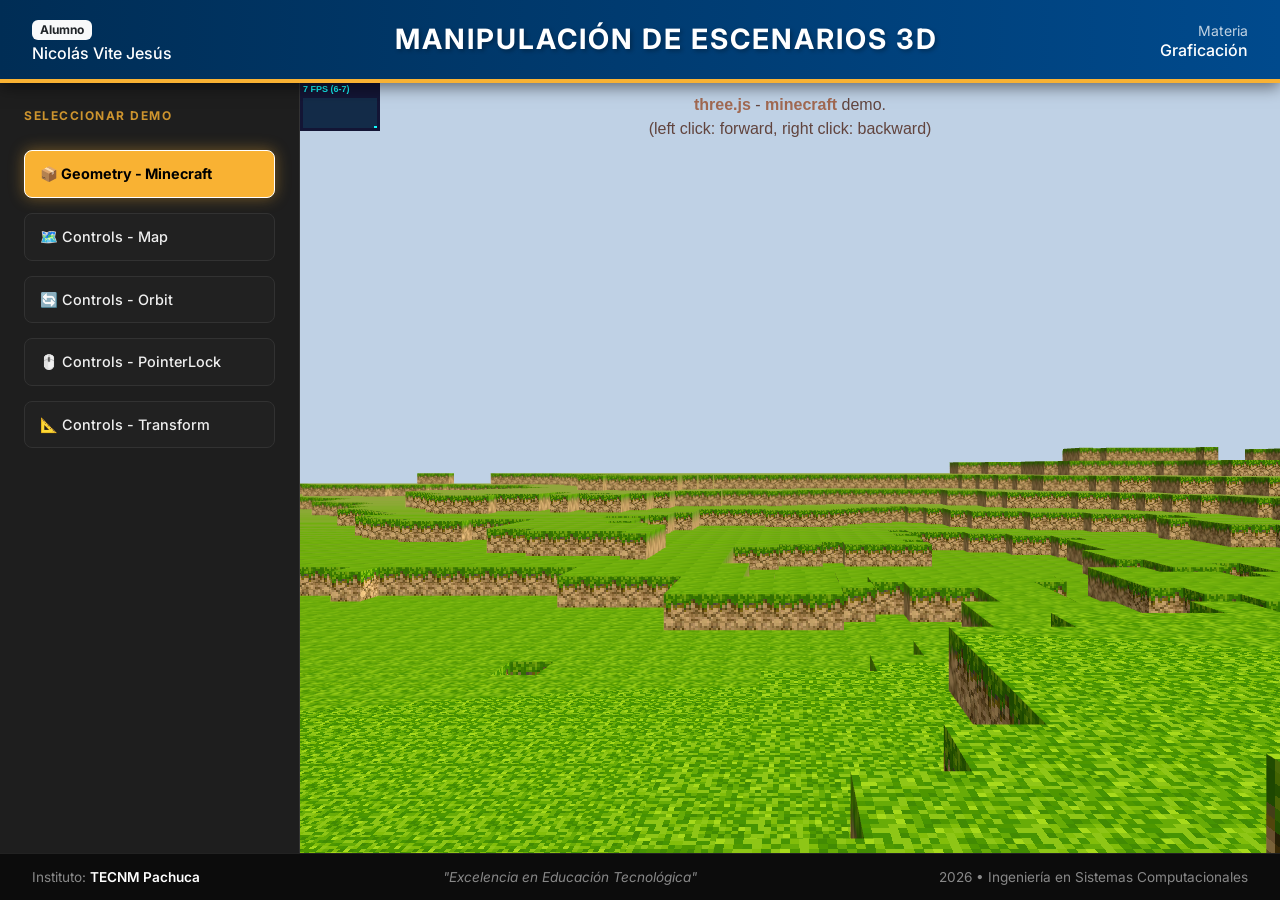
<file: index.html>
<!DOCTYPE html>
<html lang="es">

<head>
    <meta charset="UTF-8">
    <meta name="viewport" content="width=device-width, initial-scale=1.0">
    <title>Graficación - Nicolás Vite Jesús</title>
    <link rel="shortcut icon" href="./assets/img/favicon.png" type="image/x-icon">
    <link href="https://cdn.jsdelivr.net/npm/bootstrap@5.3.0/dist/css/bootstrap.min.css" rel="stylesheet">
    <link href="https://fonts.googleapis.com/css2?family=Inter:wght@300;400;600;700&display=swap" rel="stylesheet">
    <link rel="stylesheet" href="./assets/css/main.css">

</head>

<body>

    <header class="d-flex justify-content-between align-items-center">
        <div class="user-info">
            <span class="badge bg-light text-dark mb-1">Alumno</span>
            <div class="h6 mb-0">Nicolás Vite Jesús</div>
        </div>

        <div class="header-title h3 mb-0 text-center">Manipulación de Escenarios 3D</div>

        <div class="text-end">
            <div class="small opacity-75">Materia</div>
            <div class="h6 mb-0">Graficación</div>
        </div>
    </header>

    <div id="main-content">
        <nav id="sidebar">
            <div class="section-label text-uppercase">Seleccionar Demo</div>

            <button class="btn-ui active"
                onclick="loadWorld('assets/mundos/geometry-minecraft/geometry-minecraft.html', this)">
                📦 Geometry - Minecraft
            </button>

            <button class="btn-ui" onclick="loadWorld('assets/mundos/controls-map/controls-map.html', this)">
                🗺️ Controls - Map
            </button>

            <button class="btn-ui" onclick="loadWorld('assets/mundos/controls-orbit/controls-orbit.html', this)">
                🔄 Controls - Orbit
            </button>

            <button class="btn-ui"
                onclick="loadWorld('assets/mundos/controls-pointerlock/controls-pointerlock.html', this)">
                🖱️ Controls - PointerLock
            </button>

            <button class="btn-ui"
                onclick="loadWorld('assets/mundos/controls-transform/controls-transform.html', this)">
                📐 Controls - Transform
            </button>
        </nav>

        <iframe id="viewer" src="assets/mundos/geometry-minecraft/geometry-minecraft.html"></iframe>
    </div>

    <footer class="d-flex justify-content-between align-items-center">
        <div>Instituto: <span class="tec-brand">TECNM Pachuca</span></div>
        <div class="fst-italic">"Excelencia en Educación Tecnológica"</div>
        <div>2026 • Ingeniería en Sistemas Computacionales</div>
    </footer>

    <script src="https://cdn.jsdelivr.net/npm/bootstrap@5.3.0/dist/js/bootstrap.bundle.min.js"></script>
    <script src="./assets/js/main.js"></script>
</body>

</html>
</file>
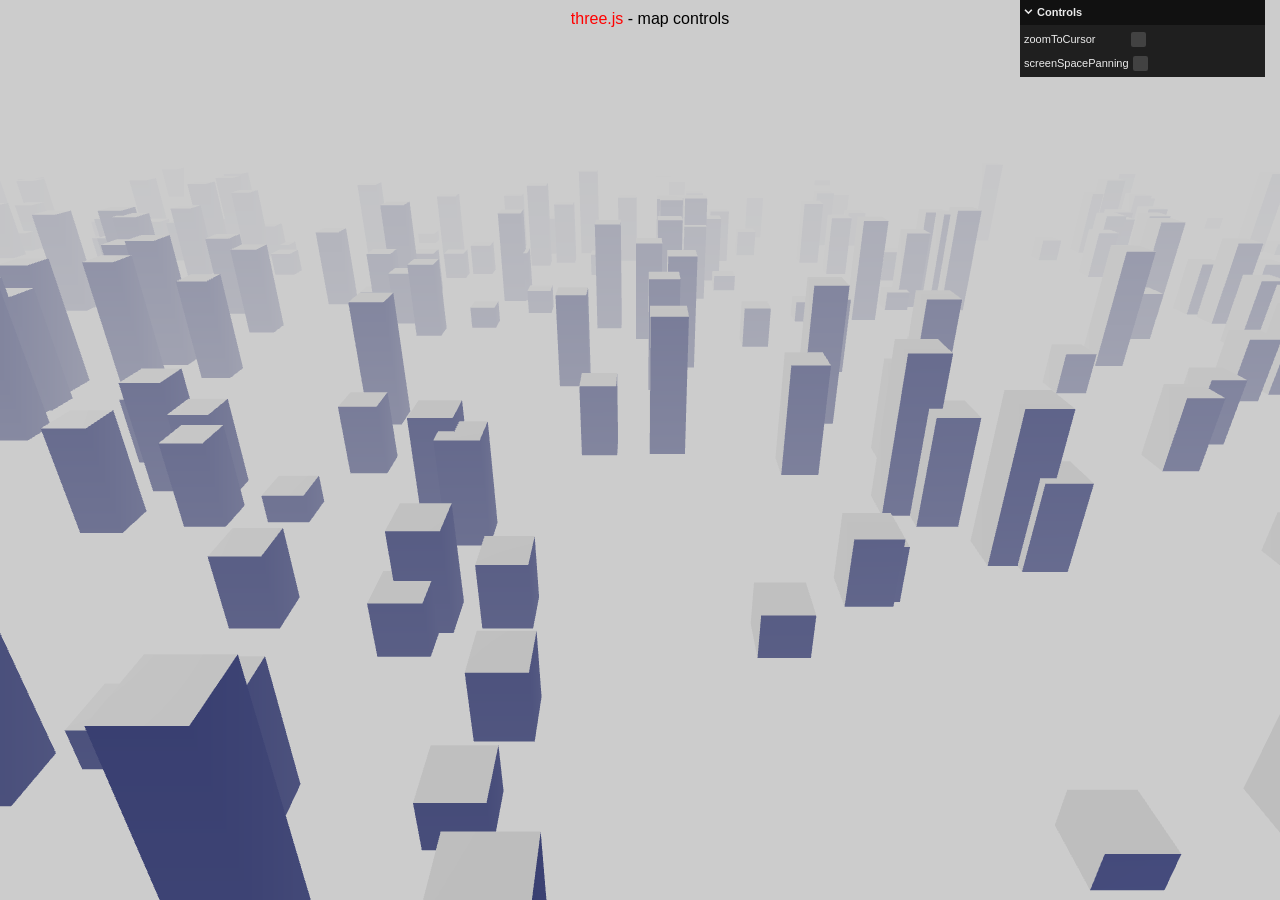
<file: assets/mundos/controls-map/controls-map.html>
<!DOCTYPE html>
<html lang="en">
<head>
    <title>three.js webgl - map controls</title>
    <meta charset="utf-8">
    <meta name="viewport" content="width=device-width, user-scalable=no, minimum-scale=1.0, maximum-scale=1.0">
    <link type="text/css" rel="stylesheet" href="../../css/controls-map.css">
</head>
<body>
    <div id="info">
        <a href="https://threejs.org" target="_blank" rel="noopener">three.js</a> - map controls
    </div>

    <script type="importmap">
        {
            "imports": {
                "three": "/assets/build/three.module.js",
                "three/addons/": "/assets/jsm/"
            }
        }
    </script>

    <script type="module" src="../../js/controls-map.js"></script>
</body>
</html>
</file>
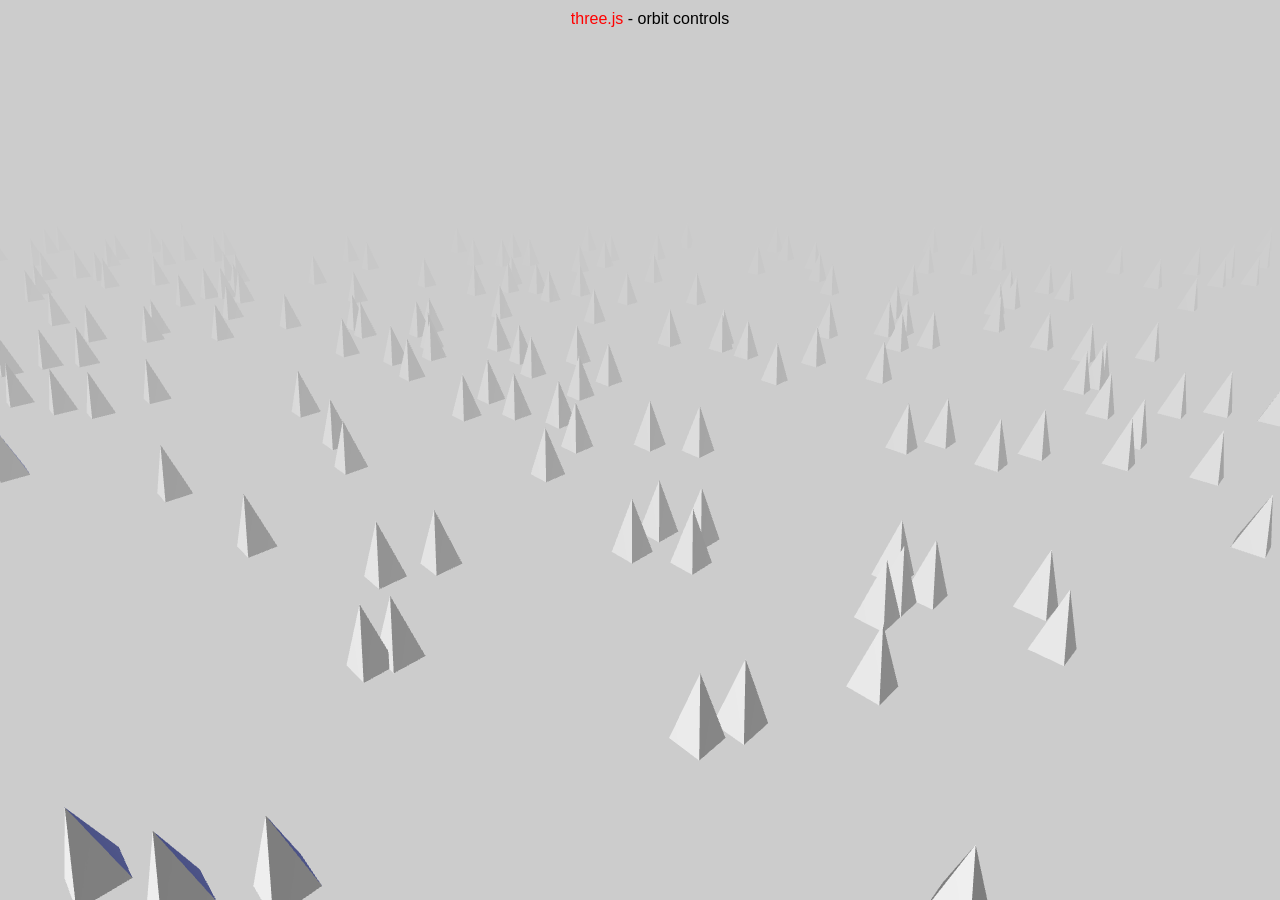
<file: assets/mundos/controls-orbit/controls-orbit.html>
<!DOCTYPE html>
<html lang="en">
<head>
    <title>three.js webgl - orbit controls</title>
    <meta charset="utf-8">
    <meta name="viewport" content="width=device-width, user-scalable=no, minimum-scale=1.0, maximum-scale=1.0">
    <link type="text/css" rel="stylesheet" href="../../css/controls-orbit.css">
</head>
<body>
    <div id="info">
        <a href="https://threejs.org" target="_blank" rel="noopener">three.js</a> - orbit controls
    </div>

    <script type="importmap">
        {
            "imports": {
                "three": "/assets/build/three.module.js",
                "three/addons/": "/assets/jsm/"
            }
        }
    </script>

    <script type="module" src="../../js/controls-orbit.js"></script>
</body>
</html>
</file>
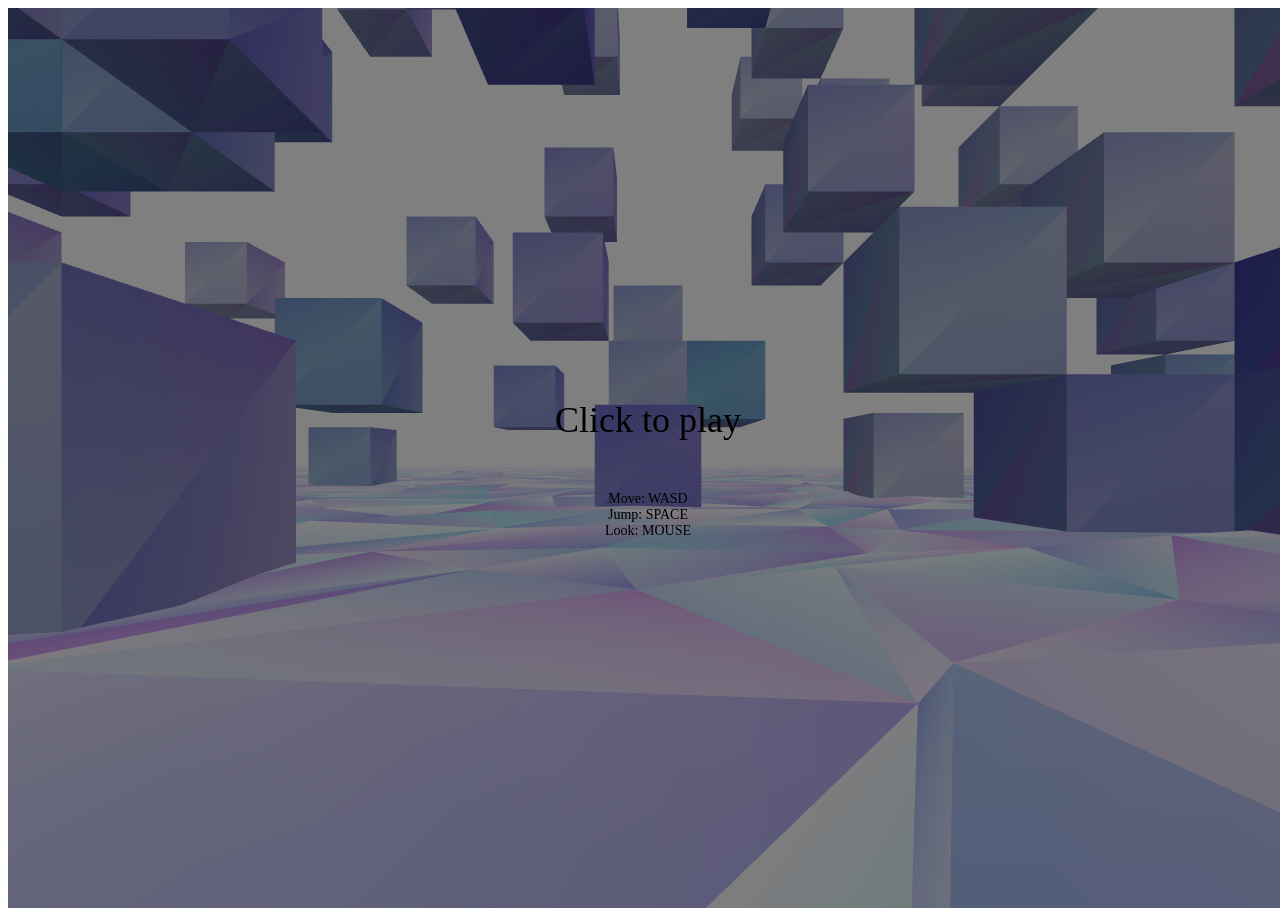
<file: assets/mundos/controls-pointerlock/controls-pointerlock.html>
<!DOCTYPE html>
<html lang="en">

<head>
    <title>three.js - pointerlock controls</title>
    <meta charset="utf-8">
    <meta name="viewport" content="width=device-width, user-scalable=no, minimum-scale=1.0, maximum-scale=1.0">
    <link type="text/css" rel="stylesheet" href="../../css/controls-pointerlock.css">

</head>

<body>
    <div id="blocker">
        <div id="instructions">
            <p style="font-size:36px">
                Click to play
            </p>
            <p>
                Move: WASD<br />
                Jump: SPACE<br />
                Look: MOUSE
            </p>
        </div>
    </div>

    <script type="importmap">
			  {
            "imports": {
                "three": "/assets/build/three.module.js",
                "three/addons/": "/assets/jsm/"
            }
        }
		</script>
    <script type="module" src="../../js/controls-pointerlock.js"></script>

</body>

</html>
</file>
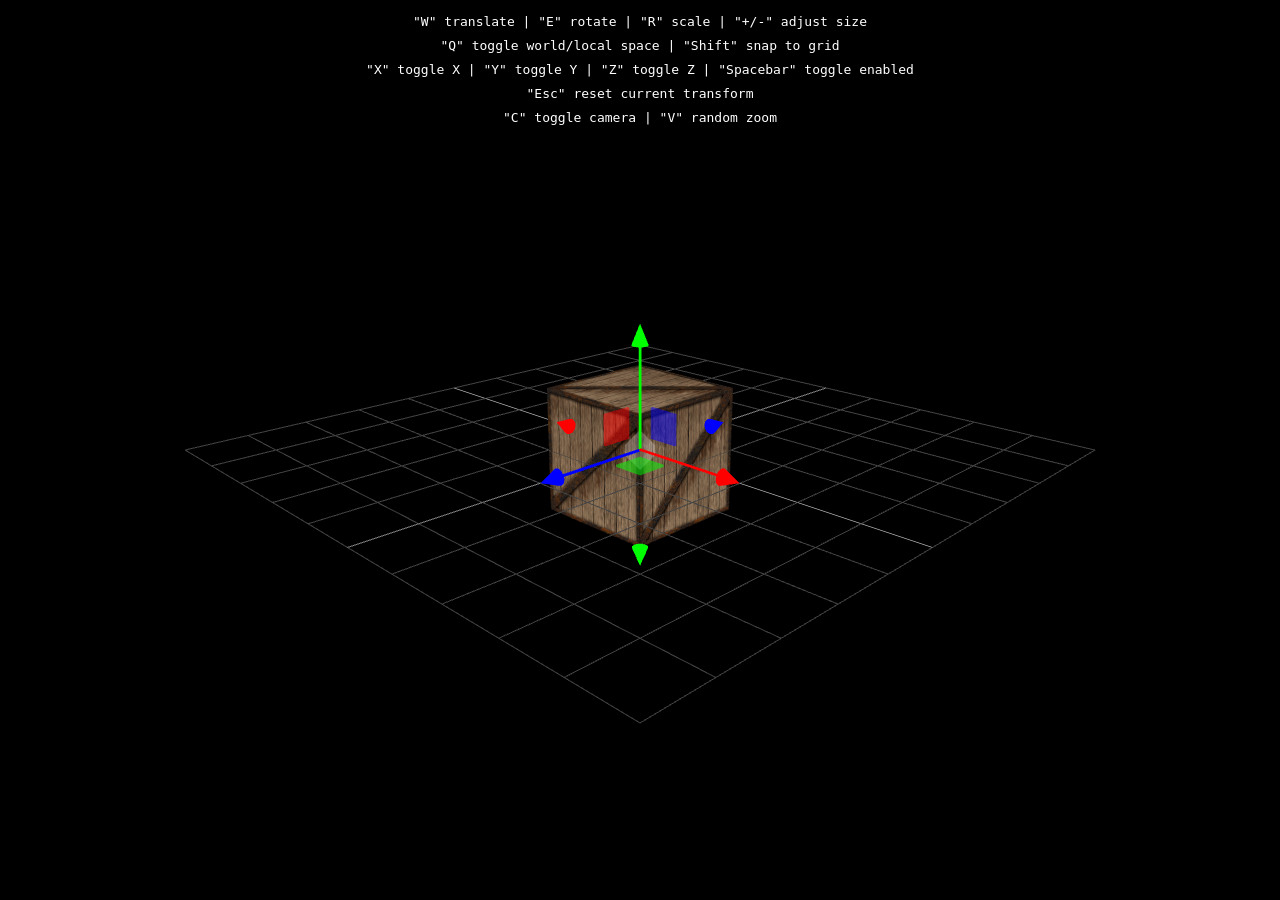
<file: assets/mundos/controls-transform/controls-transform.html>
<!DOCTYPE html>
<html lang="en">
	<head>
		<title>three.js webgl - transform controls</title>
		<meta charset="utf-8">
		<meta name="viewport" content="width=device-width, user-scalable=no, minimum-scale=1.0, maximum-scale=1.0">
		<link type="text/css" rel="stylesheet" href="../../css/controls-transform.css">
	</head>
	<body>

		<div id="info">
			"W" translate | "E" rotate | "R" scale | "+/-" adjust size<br />
			"Q" toggle world/local space |  "Shift" snap to grid<br />
			"X" toggle X | "Y" toggle Y | "Z" toggle Z | "Spacebar" toggle enabled<br />
			"Esc" reset current transform<br />
			"C" toggle camera | "V" random zoom
		</div>

		<script type="importmap">
			{
            "imports": {
                "three": "/assets/build/three.module.js",
                "three/addons/": "/assets/jsm/"
            }
        }
		</script>
        <script type="module" src="../../js/controls-transform.js"></script>
	</body>
</html>
</file>
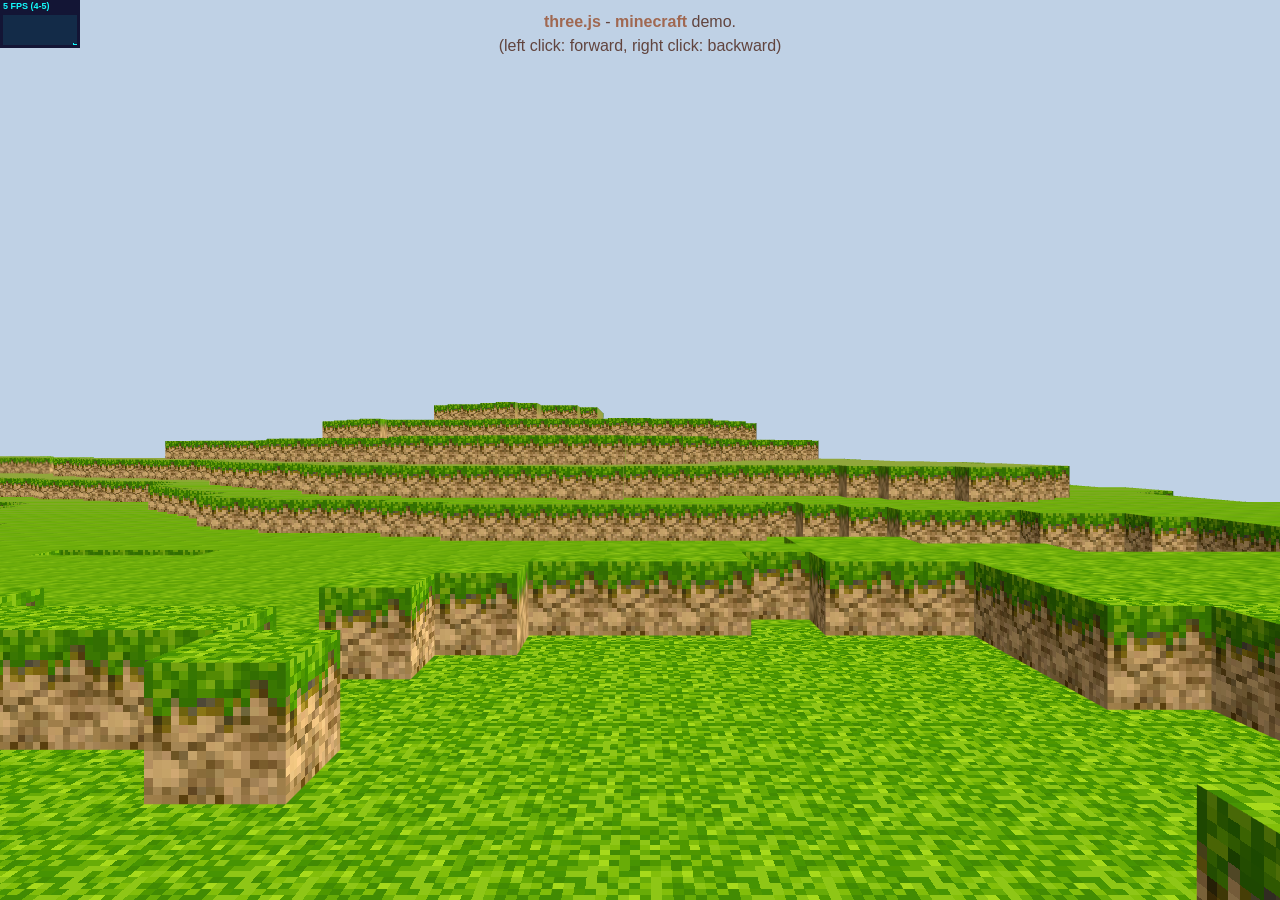
<file: assets/mundos/geometry-minecraft/geometry-minecraft.html>
<!DOCTYPE html>
<html lang="en">
<head>
    <title>three.js webgl - geometry - minecraft</title>
    <meta charset="utf-8">
    <meta name="viewport" content="width=device-width, user-scalable=no, minimum-scale=1.0, maximum-scale=1.0">
    
    <link type="text/css" rel="stylesheet" href="../../css/geometry-minecraft.css">
</head>
<body>

    <div id="container"></div>
    <div id="info">
        <a href="https://threejs.org" target="_blank" rel="noopener">three.js</a> - 
        <a href="http://www.minecraft.net/" target="_blank" rel="noopener">minecraft</a> demo.
        <br />(left click: forward, right click: backward)
    </div>

    <script type="importmap">
        {
            "imports": {
                "three": "/assets/build/three.module.js",
                "three/addons/": "/assets/jsm/"
            }
        }
    </script>

    <script type="module" src="../../js/geometry-minecraft.js"></script>

</body>
</html>
</file>
<file: assets/css/main.css>
:root {
    --azul-tec: #002d55;
    --dorado-tec: #f9b233;
    --bg-dark: #121212;
    --sidebar-bg: #1e1e1e;
}

body {
    font-family: 'Inter', sans-serif;
    background-color: var(--bg-dark);
    color: white;
    height: 100vh;
    display: flex;
    flex-direction: column;
    overflow: hidden;
}

/* --- HEADER ESTILO PROFESIONAL --- */
header {
    background: linear-gradient(90deg, var(--azul-tec) 0%, #004a8d 100%);
    padding: 1rem 2rem;
    border-bottom: 4px solid var(--dorado-tec);
    box-shadow: 0 4px 15px rgba(0, 0, 0, 0.5);
    z-index: 10;
}

.header-title {
    text-transform: uppercase;
    letter-spacing: 2px;
    font-weight: 700;
    text-shadow: 2px 2px 4px rgba(0, 0, 0, 0.3);
}

/* --- SIDEBAR ESTILO UIVERSE --- */
#sidebar {
    width: 300px;
    background-color: var(--sidebar-bg);
    padding: 1.5rem;
    border-right: 1px solid #333;
    display: flex;
    flex-direction: column;
    gap: 15px;
}

.section-label {
    color: var(--dorado-tec);
    font-size: 0.75rem;
    font-weight: 700;
    letter-spacing: 1.5px;
    margin-bottom: 10px;
    opacity: 0.8;
}

/* Botón estilo Uiverse "Dark Card" */
.btn-ui {
    background: #212121;
    color: #efefef;
    padding: 12px 15px;
    border-radius: 8px;
    border: 1px solid #323232;
    cursor: pointer;
    transition: all 0.3s ease;
    text-align: left;
    position: relative;
    overflow: hidden;
    font-size: 0.9rem;
    font-weight: 500;
}

.btn-ui:hover {
    background: #252525;
    border-color: var(--dorado-tec);
    transform: translateX(5px);
    color: white;
}

.btn-ui.active {
    background: var(--dorado-tec);
    color: #000;
    border-color: white;
    font-weight: 700;
    box-shadow: 0 0 15px rgba(249, 178, 51, 0.4);
}

.btn-ui.active:hover {
    transform: none;
    color: #000;
}

/* --- CONTENEDOR PRINCIPAL --- */
#main-content {
    display: flex;
    flex: 1;
    overflow: hidden;
}

iframe {
    flex: 1;
    background-color: #000;
    border: none;
}

/* --- FOOTER --- */
footer {
    background-color: #0c0c0c;
    padding: 0.8rem 2rem;
    font-size: 0.85rem;
    border-top: 1px solid #222;
    color: #888;
}

.tec-brand {
    color: white;
    font-weight: 600;
}
</file>
<file: assets/css/controls-map.css>
body {
    background-color: #ccc;
    color: #000;
    margin: 0;
    padding: 0;
    overflow: hidden;
    font-family: sans-serif;
}

#info {
    position: absolute;
    top: 0px;
    width: 100%;
    padding: 10px;
    text-align: center;
    z-index: 100;
    display: block;
}

a {
    color: #f00;
    text-decoration: none;
}

a:hover {
    text-decoration: underline;
}
</file>
<file: assets/css/controls-orbit.css>
body {
    background-color: #ccc;
    color: #000;
    margin: 0;
    padding: 0;
    overflow: hidden;
    font-family: sans-serif;
}

#info {
    position: absolute;
    top: 0px;
    width: 100%;
    padding: 10px;
    text-align: center;
    z-index: 100;
}

a {
    color: #f00;
    text-decoration: none;
}

a:hover {
    text-decoration: underline;
}
</file>
<file: assets/css/controls-pointerlock.css>
#blocker {
    position: absolute;
    width: 100%;
    height: 100%;
    background-color: rgba(0, 0, 0, 0.5);
}

#instructions {
    width: 100%;
    height: 100%;

    display: flex;
    flex-direction: column;
    justify-content: center;
    align-items: center;

    text-align: center;
    font-size: 14px;
    cursor: pointer;
}
</file>
<file: assets/css/controls-transform.css>
body {
	margin: 0;
	background-color: #000;
	color: #fff;
	font-family: Monospace;
	font-size: 13px;
	line-height: 24px;
	overscroll-behavior: none;
}

a {
	color: #ff0;
	text-decoration: none;
}

a:hover {
	text-decoration: underline;
}

button {
	cursor: pointer;
	text-transform: uppercase;
}

#info {
	position: absolute;
	top: 0px;
	width: 100%;
	padding: 10px;
	box-sizing: border-box;
	text-align: center;
	-moz-user-select: none;
	-webkit-user-select: none;
	-ms-user-select: none;
	user-select: none;
	pointer-events: none;
	z-index: 1; /* TODO Solve this in HTML */
}

a, button, input, select {
	pointer-events: auto;
}

.lil-gui {
	z-index: 2 !important; /* TODO Solve this in HTML */
}

@media all and ( max-width: 640px ) {
	.lil-gui.root { 
		right: auto;
		top: auto;
		max-height: 50%;
		max-width: 80%;
		bottom: 0;
		left: 0;
	}
}

#overlay {
	position: absolute;
	font-size: 16px;
	z-index: 2;
	top: 0;
	left: 0;
	width: 100%;
	height: 100%;
	display: flex;
	align-items: center;
	justify-content: center;
	flex-direction: column;
	background: rgba(0,0,0,0.7);
}

	#overlay button {
		background: transparent;
		border: 0;
		border: 1px solid rgb(255, 255, 255);
		border-radius: 4px;
		color: #ffffff;
		padding: 12px 18px;
		text-transform: uppercase;
		cursor: pointer;
	}

#notSupported {
	width: 50%;
	margin: auto;
	background-color: #f00;
	margin-top: 20px;
	padding: 10px;
}
</file>
<file: assets/css/geometry-minecraft.css>
body {
    background-color: #bfd1e5;
    color: #61443e;
    margin: 0;
    padding: 0;
    overflow: hidden; /* Evita barras de desplazamiento al mover la cámara */
    font-family: 'Segoe UI', Tahoma, Geneva, Verdana, sans-serif;
}

#info {
    position: absolute;
    top: 10px;
    width: 100%;
    text-align: center;
    z-index: 100;
    pointer-events: none; /* Permite que los clicks pasen al canvas de Three.js */
    line-height: 1.5;
}

#info a {
    color: #a06851;
    text-decoration: none;
    font-weight: bold;
    pointer-events: auto; /* Hace que los links sí sean clickeables */
}

#info a:hover {
    text-decoration: underline;
}

/* Estilos para las estadísticas de rendimiento (Stats.js) */
#stats {
    position: absolute;
    top: 0;
    left: 0;
    z-index: 100;
}
</file>
